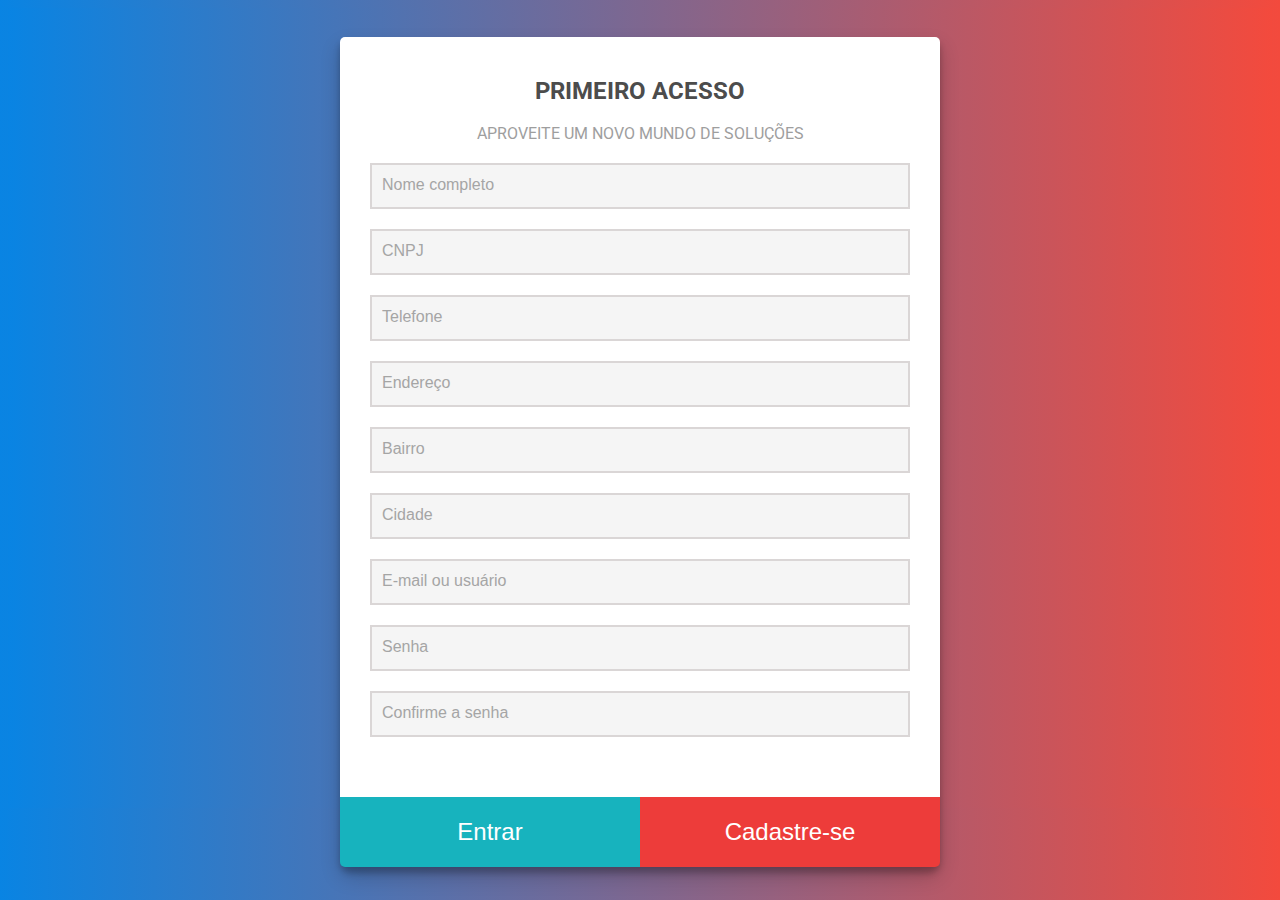
<file: login.html>
<!DOCTYPE <!DOCTYPE html>
<html lang="pt-BR">
    <head>
        <title>Transparency | Login</title>
        <meta charset="UTF-8">
        <meta name="viewport" content="width=device-width, initial-scale=1">
        <link rel="icon" type="image/x-icon" href="./assets/favicon.ico">
        <link rel="stylesheet" href="./assets/login.css">
        <link rel="preconnect" href="https://fonts.googleapis.com">
        <link rel="preconnect" href="https://fonts.gstatic.com" crossorigin>
        <link href="https://fonts.googleapis.com/css2?family=Roboto:wght@300&display=swap" rel="stylesheet">
        <script src="https://ajax.googleapis.com/ajax/libs/jquery/2.1.3/jquery.min.js" type="text/javascript"></script>
        <script src="./assets/actions.js" type="text/javascript"></script>
    </head>
    <body>
        <div class="wrapper">
            <div class="container">
                <div class="row">
                    <div class="col-md-6 col-md-offset-3">
                        <div class="form">
                            <div class="input-container sign-up">
                                <h2>Primeiro acesso</h2>
                                <p>Aproveite um novo mundo de soluções</p>
                                <input type="text" placeholder="Nome completo" required/>
                                <input type="text" placeholder="CNPJ" required/>
                                <input type="number" placeholder="Telefone" required/>
                                <input type="text" placeholder="Endereço" required/>
                                <input type="text" placeholder="Bairro" required/>
                                <input type="text" placeholder="Cidade" required/>
                                <input type="email" placeholder="E-mail ou usuário" required autocomplete="new-password"/>
                                <input type="password" placeholder="Senha" required autocomplete="new-password"/>
                                <input type="password" placeholder="Confirme a senha" required autocomplete="new-password"/>
                            </div>
                            <div class="input-container login">
                                <h2>Entrar</h2>
                                <p>Bem vindo de volta</p>
                                <input type="email" placeholder="E-mail ou usuário" required autocomplete="new-password"/>
                                <input type="password" placeholder="Senha" required autocomplete="new-password"/>
                            </div>
                            <div class="button-group">
                                <button class="btn login-btn" type="submit" onclick="onLoginBtnClick()">Entrar</button>
                                <button class="btn signup-btn" type="submit" onclick="onSignupBtnClick()">Cadastre-se</button>
                            </div>
                        </div>
                    </div>
                </div>
            </div>
        </div>
    </body>
</html>
</file>
<file: assets/login.css>
body {
    background: linear-gradient(90deg, #0984e3, #f34a3d);
    font-family: 'Roboto', sans-serif;
    position: relative;
}

.wrapper {
    background: linear-gradient(90deg, #0984e3, #f34a3d);
    min-height: 800px;
}

.form {
    width: 600px;
    margin-top: 90px;
    background-color: white;
    box-shadow: 0 10px 20px rgba(0, 0, 0, 0.19), 0 6px 6px rgba(0, 0, 0, 0.23);
    min-height: 830px;
    border-radius: 5px 5px 10px 10px;
    position: absolute;
    top: 40%;
    left: 50%;
    transform: translate(-50%, -50%);
}

.form .input-container {
    padding: 20px 30px 0 30px;
    height: 360px;
}

.form h2 {
    text-transform: uppercase;
    text-align: center;
    color: #4c4c4c;
}

.login h2 {
    text-transform: uppercase;
    text-align: center;
    margin-top: 20px !important;
    color: #4c4c4c;
}

.form p {
    text-transform: uppercase;
    text-align: center;
    color: #9e9e9e;
}

.form input {
    display: block;
    width: 100%;
    line-height: 28px;
    background-color: whitesmoke;
    padding: 7px 10px;
    margin-top: 20px;
    border-style: solid;
    border-color: #dad6d6;
    outline: none;
}

::placeholder {
    color: #a5a5a5;
    opacity: 1;
    font-size: 16px;
}

:-ms-input-placeholder {
    color: #a5a5a5;
}

::-ms-input-placeholder {
    color: #a5a5a5;
}

.btn {
    width: 50%;
    height: 70px;
    bottom: 0;
    border: 0;
    font-size: 24px;
}

.btn:focus,
.btn-success:focus {
    color: white;
}

.button-group {
    position: relative;
    background-color: transparent;
    width: 100%;
    display: flex;
    border-radius: 5px 5px 5px 5px;
    position: absolute;
    bottom: 0;
    left: 0;
}

.login-btn {
    background-color: #17b3be;
    border-radius: 0px 0px 0px 5px;
    color: white;
    transition: 0.5s;
}

.login-btn:hover {
    background-color: #018b94;
    color: white;
}

.signup-btn {
    background-color: #ed3c3a;
    border-radius: 0px 0px 5px 0px;
    color: white;
}

.signup-btn:hover {
    color: white;
}

button:focus {
    outline: 0 !important;
}

.login {
    display: none;
}
</file>
